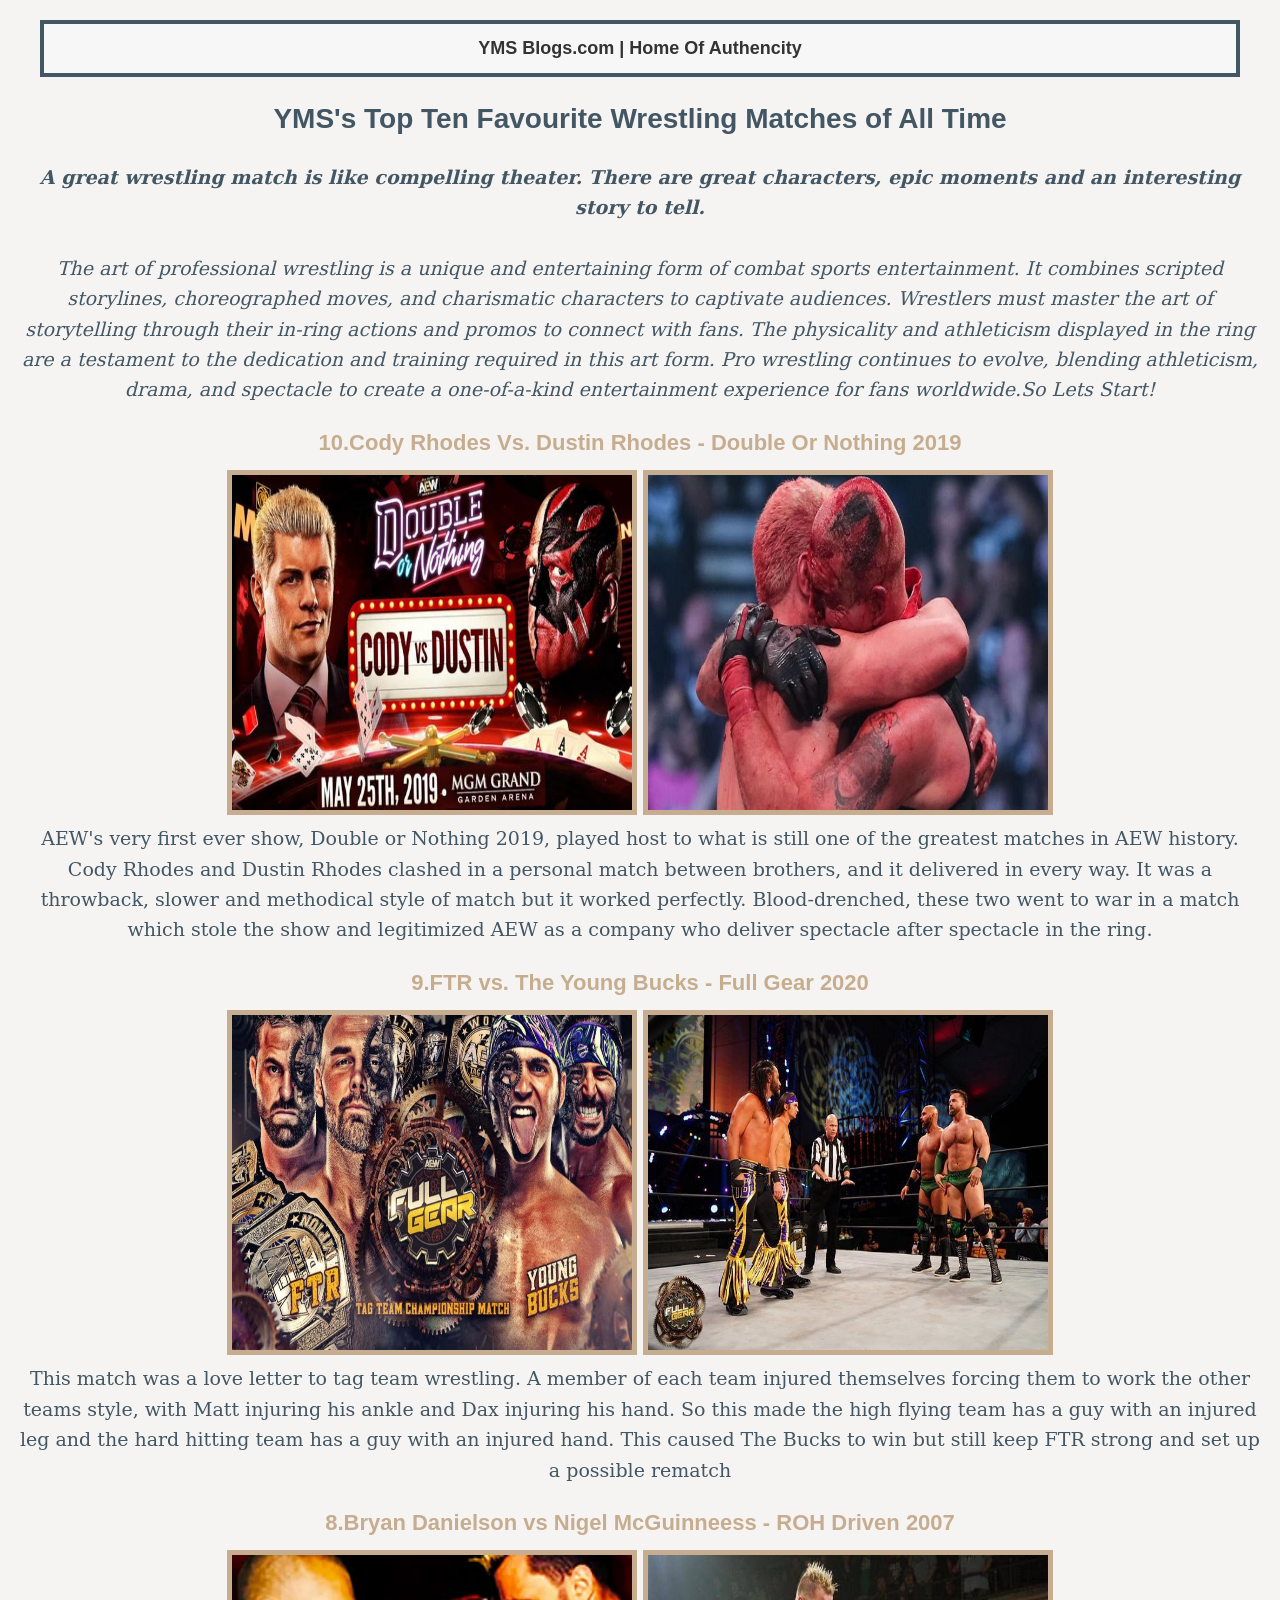
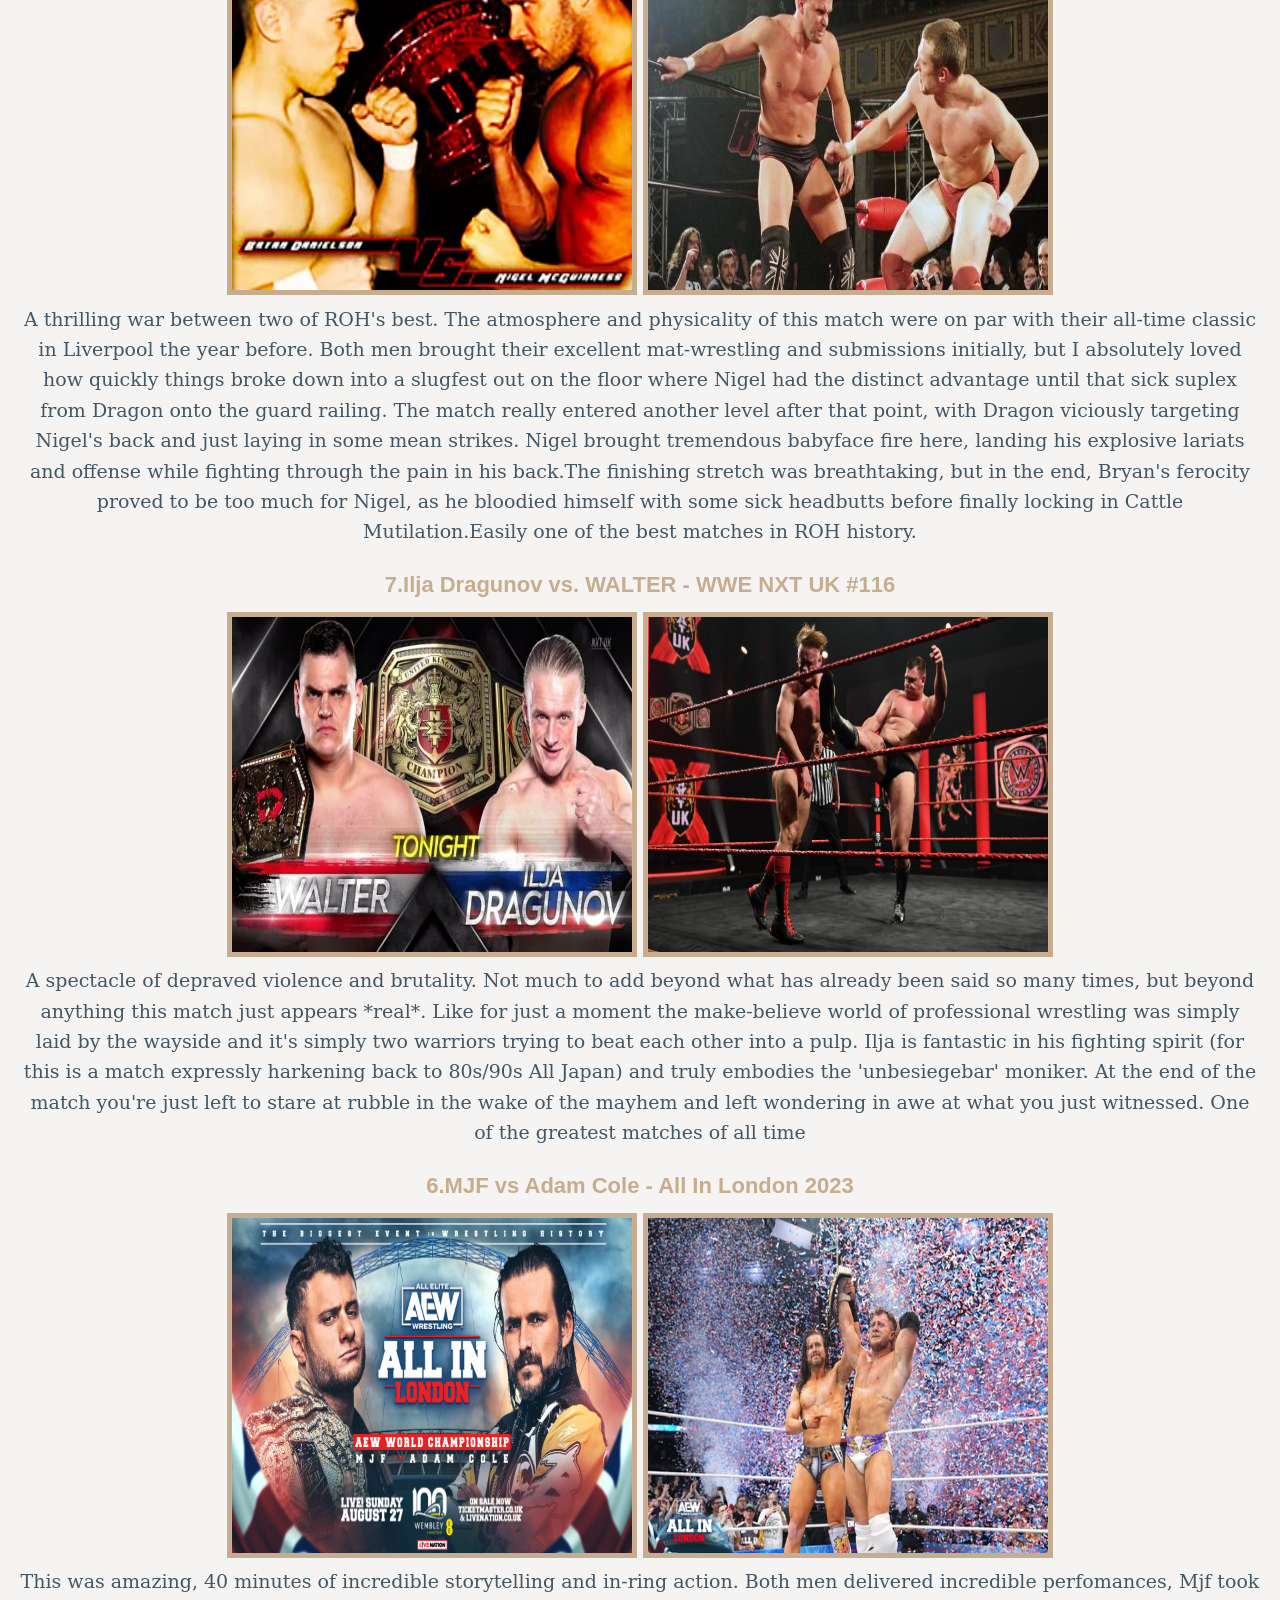
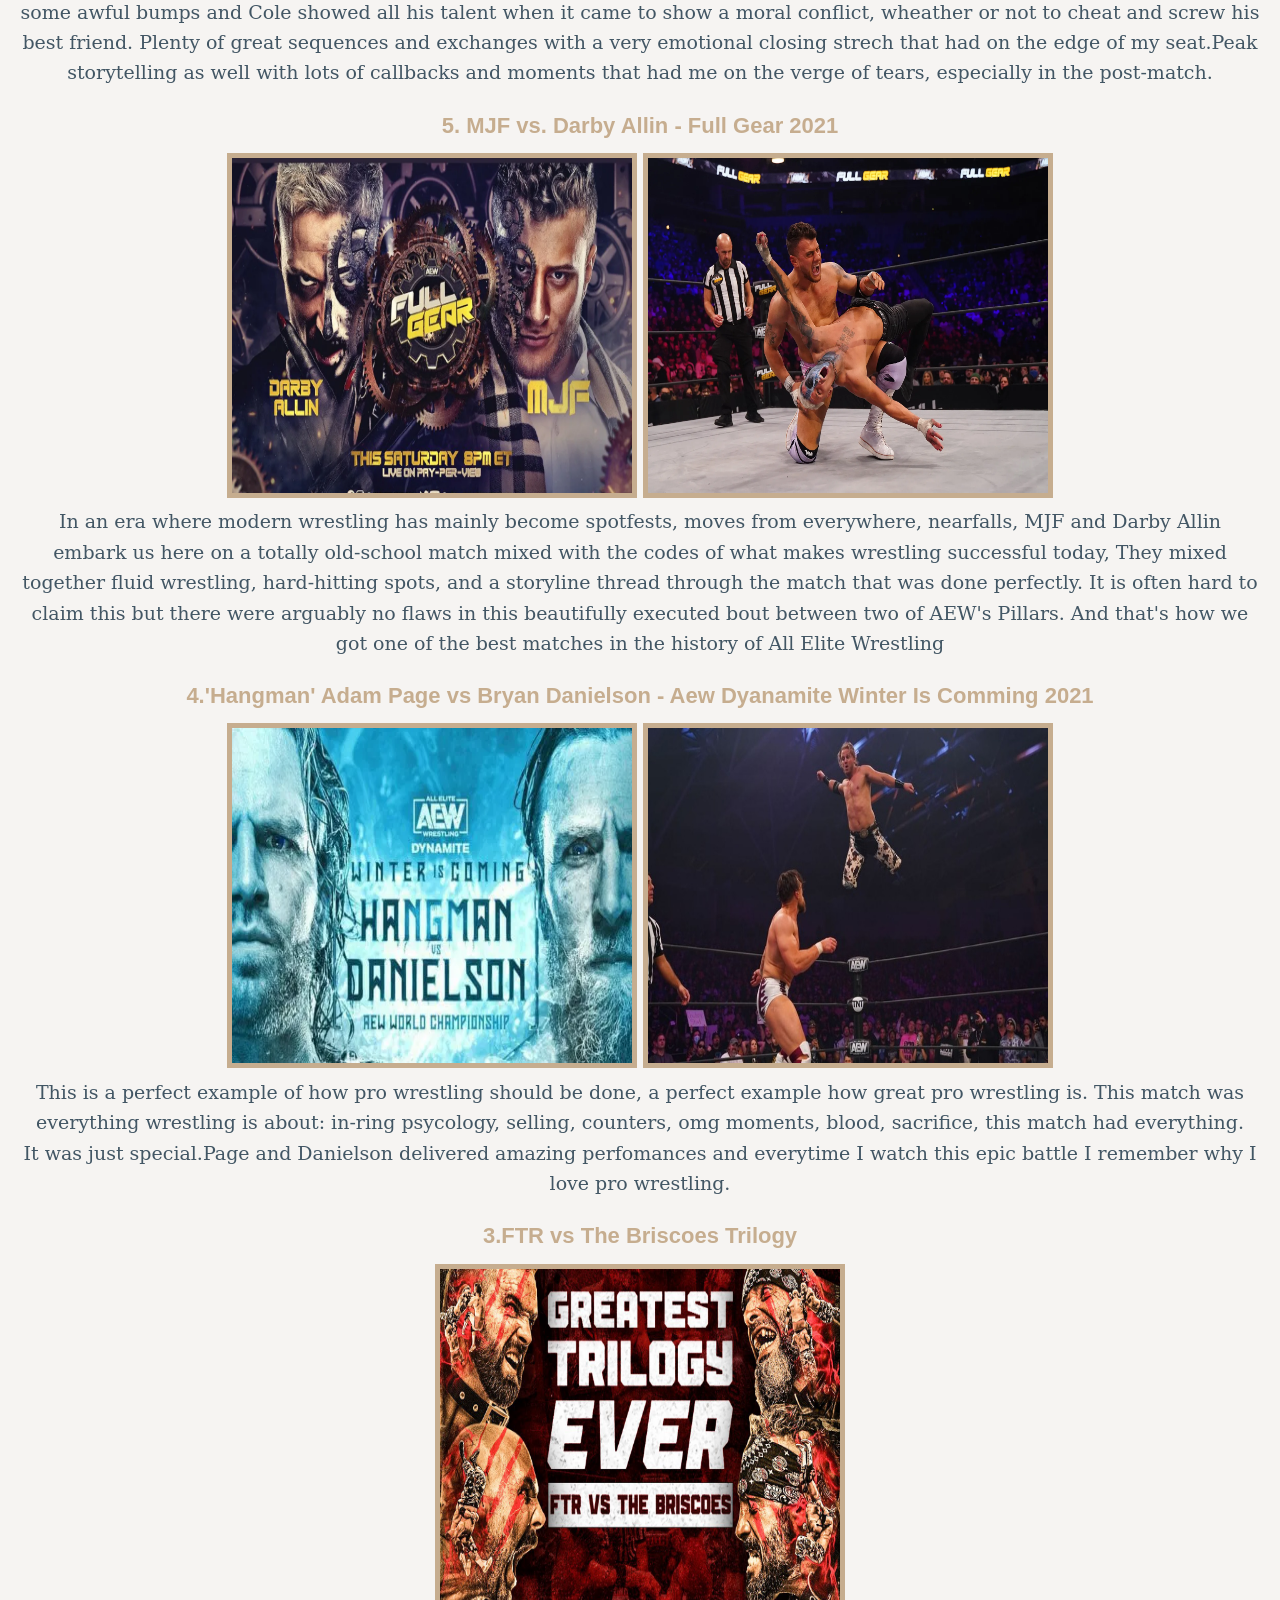
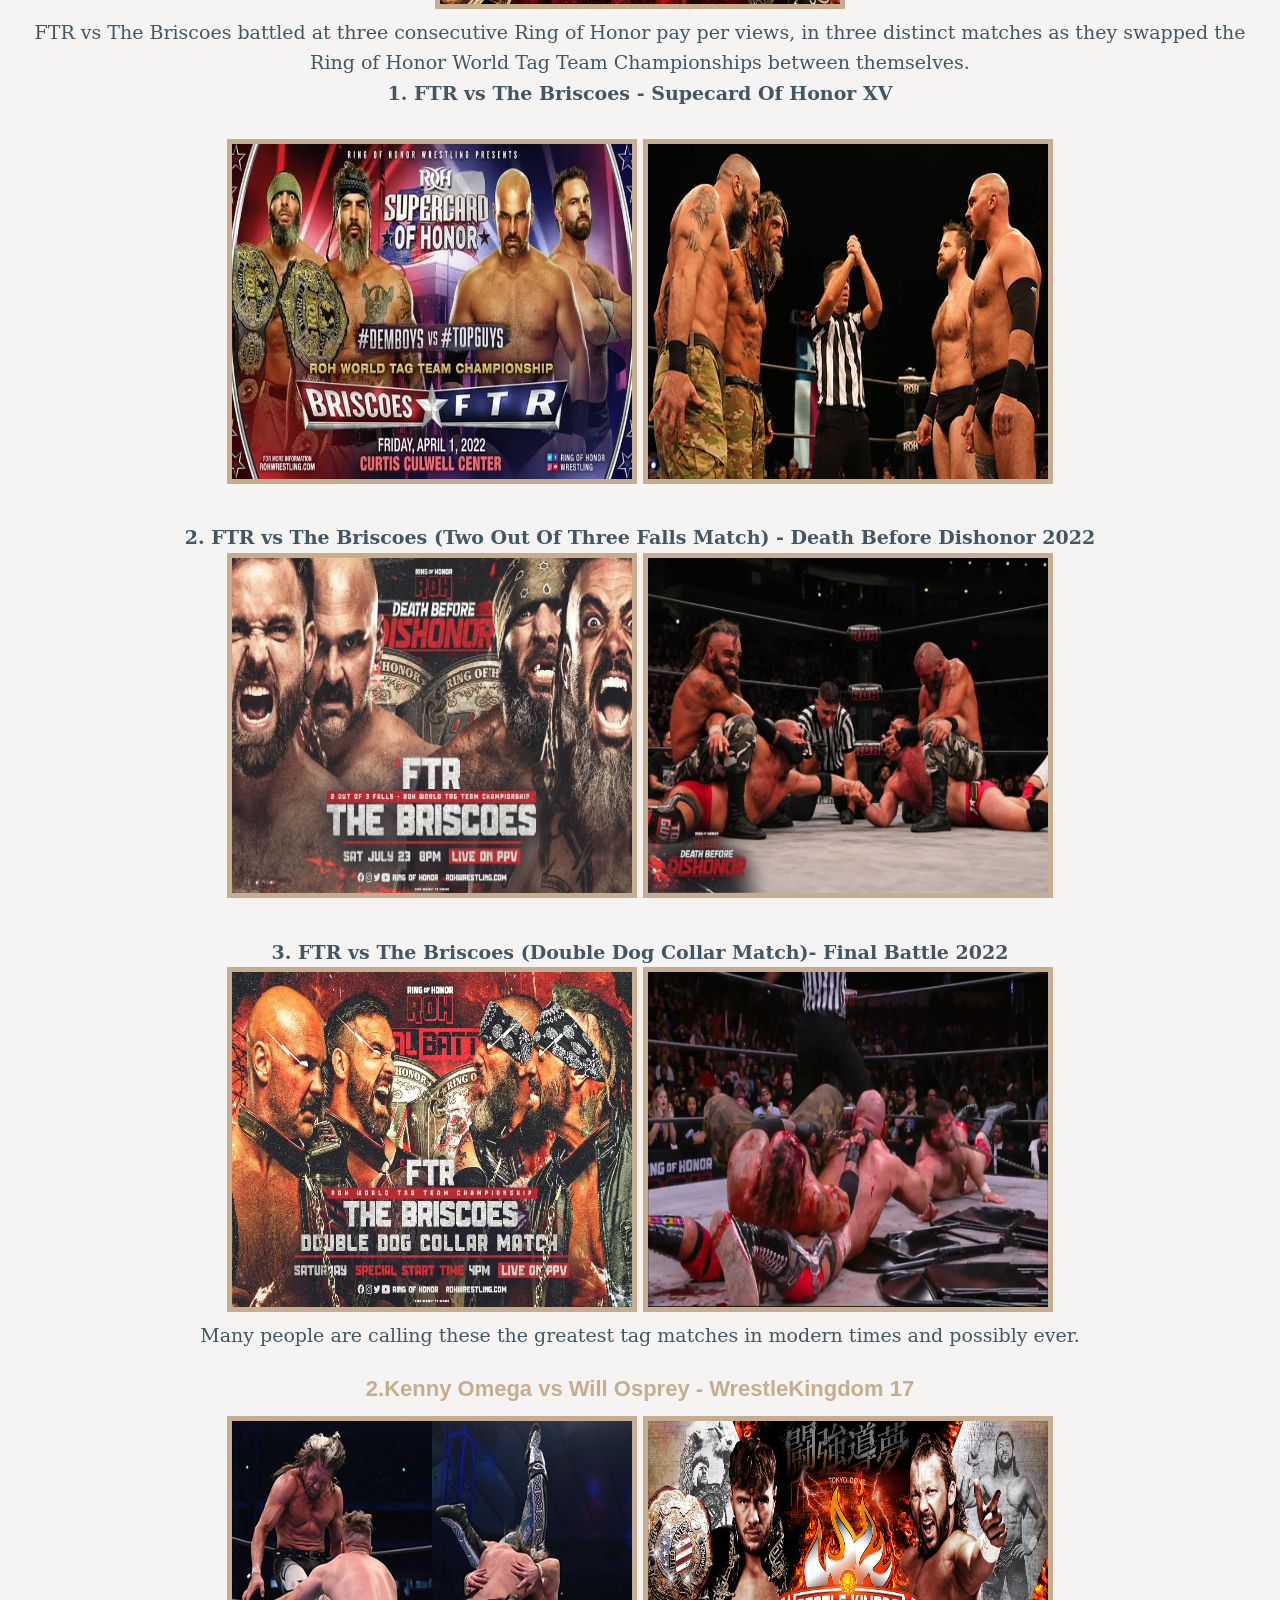
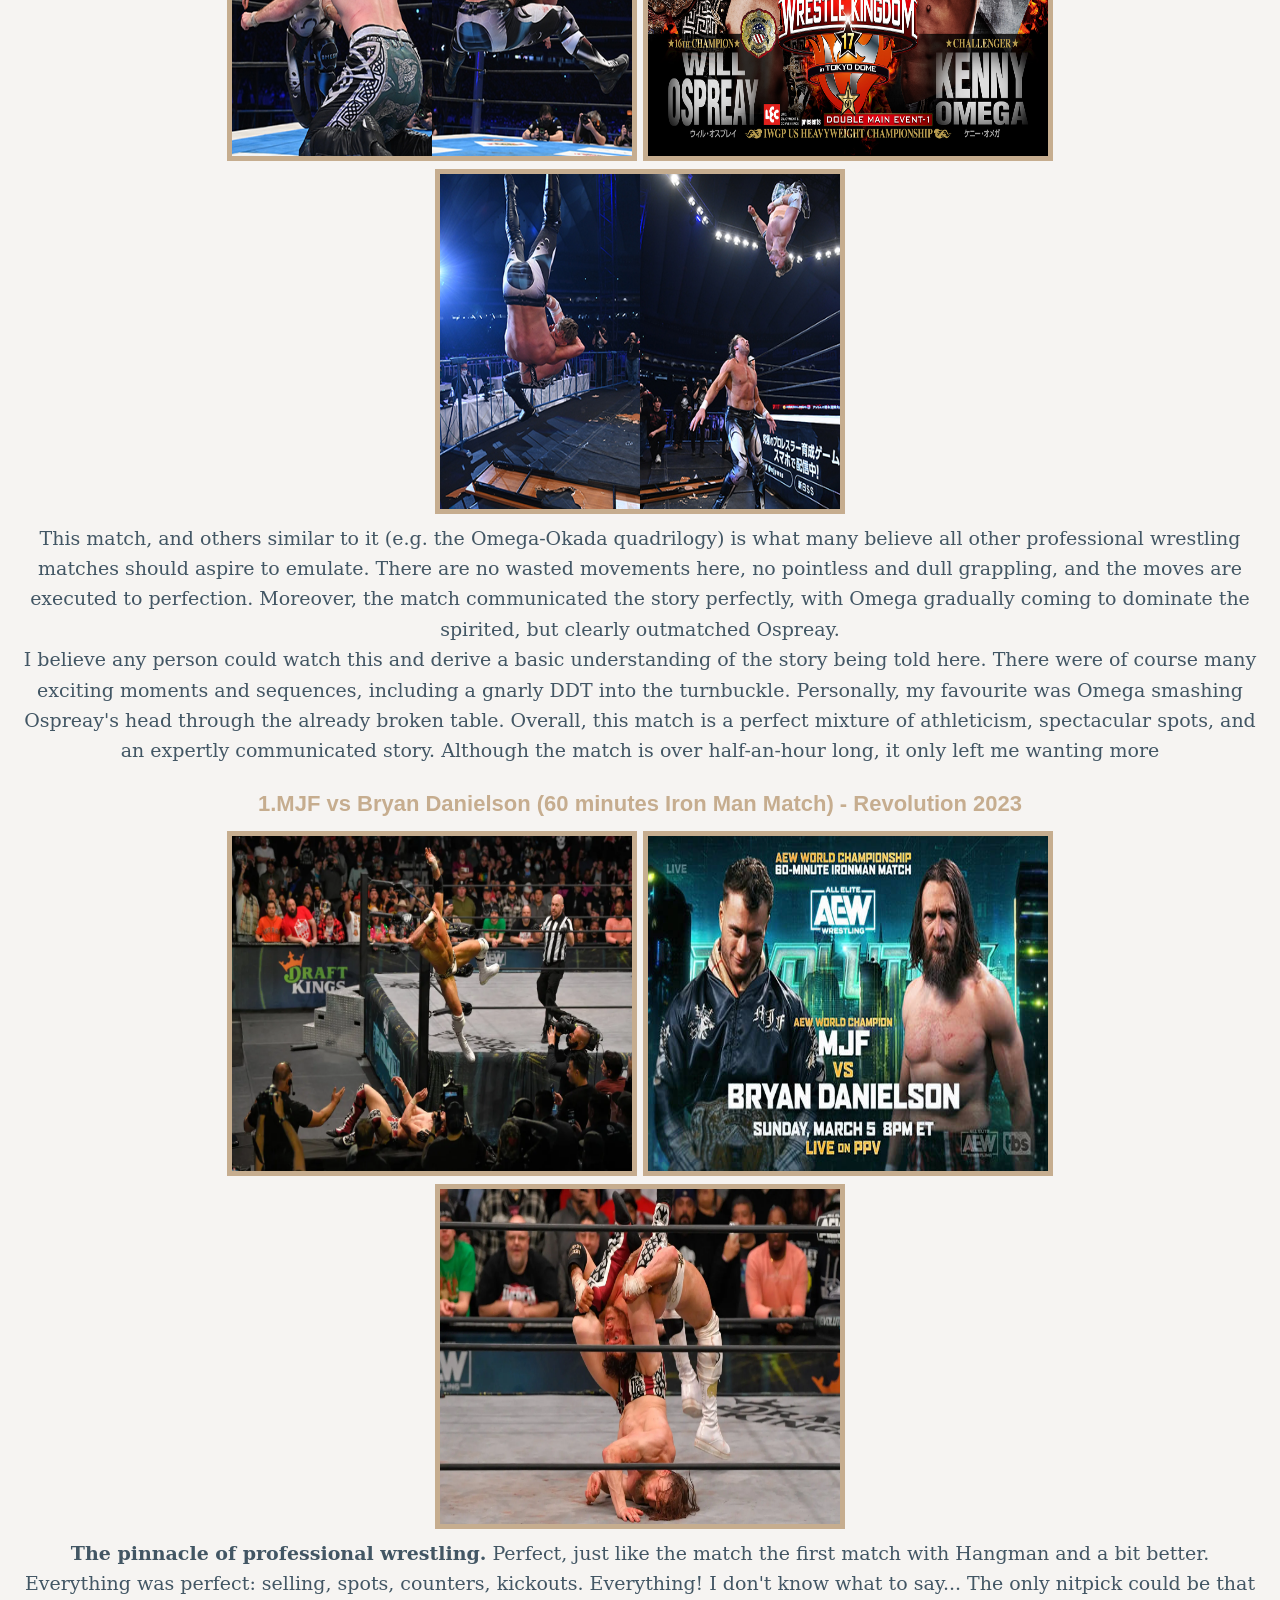
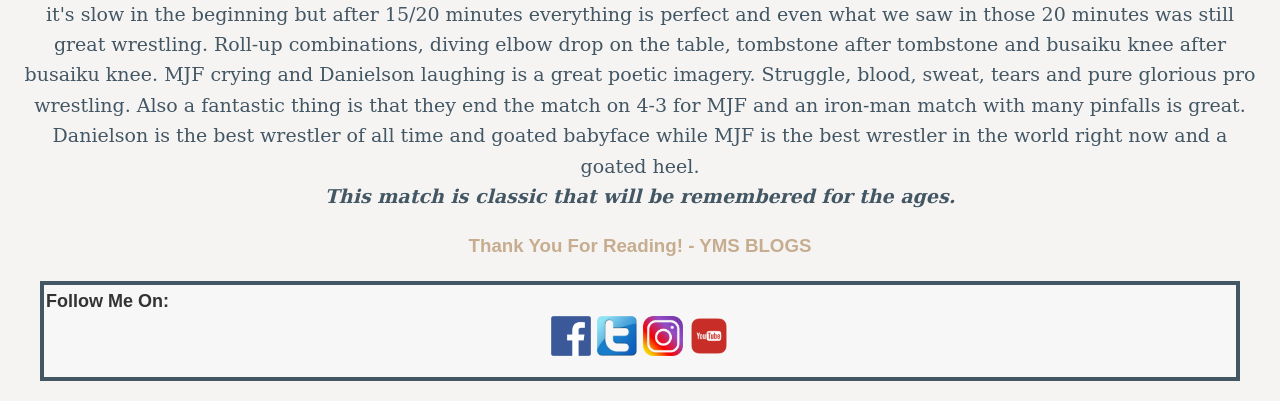
<file: index.html>
<!DOCTYPE html>
<html>
<head>
    <title>YMS's Top Ten Favourite Wrestling Matches of All Time</title>
	 <link rel="stylesheet" type="text/css" href="styles.css">
</head>
<body>
	<h4>YMS Blogs.com | Home Of Authencity</h4>
    <h1>YMS's Top Ten Favourite Wrestling Matches of All Time</h1>
    <p>
        <b><i>A great wrestling match is like compelling theater. There are great characters, epic moments and an interesting story to tell.</i></b><br><br>
       <i> The art of professional wrestling is a unique and entertaining form of combat sports entertainment.
        It combines scripted storylines, choreographed moves, and charismatic characters to captivate audiences.
        Wrestlers must master the art of storytelling through their in-ring actions and promos to connect with fans.
        The physicality and athleticism displayed in the ring are a testament to the dedication and training required in this art form.
        Pro wrestling continues to evolve, blending athleticism, drama, and spectacle to create a one-of-a-kind entertainment experience for fans worldwide.So Lets Start!</i>  


    <h2>10.Cody Rhodes Vs. Dustin Rhodes - Double Or Nothing 2019</h2>

    <p> <img src="codydustin1.jpg"> <img src="codydustin2.jpg"><br>
        AEW's very first ever show, Double or Nothing 2019, played host to what is still one of the greatest matches in AEW history.
        Cody Rhodes and Dustin Rhodes clashed in a personal match between brothers, and it delivered in every way.
	It was a throwback, slower and methodical style of match but it worked perfectly.
	Blood-drenched, these two went to war in a match which stole the show and legitimized AEW as a company who deliver spectacle after spectacle in the ring.
    </p>

    <h2>9.FTR vs. The Young Bucks - Full Gear 2020</h2>

    <p> <img src="ftrbucks1.jpg"> <img src="ftrbucks2.jpg"><br>
	 This match was a love letter to tag team wrestling.
	 A member of each team injured themselves forcing them to work the other teams style, with Matt injuring his ankle and Dax injuring his hand.
         So this made the high flying team has a guy with an injured leg and the hard hitting team has a guy with an injured hand.
         This caused The Bucks to win but still keep FTR strong and set up a possible rematch
    </p>

    <h2>8.Bryan Danielson vs Nigel McGuinneess - ROH Driven 2007 </h2>
    
    <p><img src="nigelbryan1.jpeg"> <img src="nigelbryan2.jpg"><br>
	A thrilling war between two of ROH's best. The atmosphere and physicality of this match were on par with their all-time classic in Liverpool the year before. Both men brought their excellent mat-wrestling and submissions initially,
        but I absolutely loved how quickly things broke down into a slugfest out on the floor where Nigel had the distinct advantage until that sick suplex from Dragon onto the guard railing.
	The match really entered another level after that point, with Dragon viciously targeting Nigel's back and just laying in some mean strikes. Nigel brought tremendous babyface fire here,
        landing his explosive lariats and offense while fighting through the pain in his back.The finishing stretch was breathtaking, but in the end, Bryan's ferocity proved to be too much for Nigel,
        as he bloodied himself with some sick headbutts before finally locking in Cattle Mutilation.Easily one of the best matches in ROH history.
    </p>    

    <h2>7.Ilja Dragunov vs. WALTER - WWE NXT UK #116</h2>
    
    <p><img src="walterilja1.webp"> <img src="walterilja2.webp"><br> 
        A spectacle of depraved violence and brutality. Not much to add beyond what has already been said so many times, but beyond anything this match just appears *real*. Like for just a moment the make-believe world of professional wrestling was simply laid by the wayside and it's simply two warriors trying to beat each other into a pulp.
        Ilja is fantastic in his fighting spirit (for this is a match expressly harkening back to 80s/90s All Japan) and truly embodies the 'unbesiegebar' moniker.
        At the end of the match you're just left to stare at rubble in the wake of the mayhem and left wondering in awe at what you just witnessed. One of the greatest matches of all time
    </p>

    <h2>6.MJF vs Adam Cole - All In London 2023</h2>
    
    <p><img src="mjfcole1.jpg"> <img src="mjfcole2.webp"><br>
	This was amazing, 40 minutes of incredible storytelling and in-ring action. Both men delivered incredible perfomances, Mjf took some awful bumps and Cole showed all his talent when it came to show a moral conflict, wheather or not to cheat and screw his best friend.
        Plenty of great sequences and exchanges with a very emotional closing strech that had on the edge of my seat.Peak storytelling as well with lots of callbacks and moments that had me on the verge of tears, especially in the post-match.
    </p>

    <h2>5. MJF vs. Darby Allin - Full Gear 2021</h2>
    
    <p><img src="mjfdarby1.webp"> <img src="mjfdarby2.webp"><br>

    In an era where modern wrestling has mainly become spotfests, moves from everywhere, nearfalls, MJF and Darby Allin embark us here on a totally old-school match mixed with the codes of what makes wrestling successful today, 
    They mixed together fluid wrestling, hard-hitting spots, and a storyline thread through the match that was done perfectly. It is often hard to claim this but there were arguably no flaws in this beautifully executed bout between two of AEW's Pillars. 
    And that's how we got one of the best matches in the history of All Elite Wrestling
    </p>

    <h2>4.'Hangman' Adam Page vs Bryan Danielson - Aew Dyanamite Winter Is Comming 2021</h2>
    
    <p><img src="pagedaniel1.webp"> <img src="pagedaniel2.jpg"> <br>
        This is a perfect example of how pro wrestling should be done, a perfect example how great pro wrestling is. This match was everything wrestling is about: in-ring psycology, selling, counters, omg moments, blood, sacrifice, this match had everything.<br>
        It was just special.Page and Danielson delivered amazing perfomances and everytime I watch this epic battle I remember why I love pro wrestling. 
    </p>

    <h2>3.FTR vs The Briscoes Trilogy</h2>
    
    <p><img src="tri1.jpg"><br>
        FTR vs The Briscoes battled at three consecutive Ring of Honor pay per views, in three distinct matches as they swapped the Ring of Honor World Tag Team Championships between themselves.
	<br>
        <b>1. FTR vs The Briscoes - Supecard Of Honor XV</b><br><br>
	<img src="tri2.jpeg"> <img src="tri3.jpg"> <br><br>
        <b>2. FTR vs The Briscoes (Two Out Of Three Falls Match) - Death Before Dishonor 2022</b><br>
	<img src="tri4.webp"> <img src="tri5.jpeg"> <br><br>
        <b>3. FTR vs The Briscoes (Double Dog Collar Match)- Final Battle 2022</b><br>
	<img src="tri6.jpeg"> <img src="tri7.jpg"><br>
	Many people are calling these the greatest tag matches in modern times and possibly ever.
    </p>


    <h2>2.Kenny Omega vs Will Osprey - WrestleKingdom 17 </h2>
    
    <p> <img src="osperyomega2.jpg"> <img src="osperyomega1.jpg"> <img src="osperyomega3.jpg"> <br>
	This match, and others similar to it (e.g. the Omega-Okada quadrilogy) is what many believe all other professional wrestling matches should aspire to emulate.
        There are no wasted movements here, no pointless and dull grappling, and the moves are executed to perfection. Moreover, the match communicated the story perfectly,
        with Omega gradually coming to dominate the spirited, but clearly outmatched Ospreay.<br>
        I believe any person could watch this and derive a basic understanding of the story being told here. There were of course many exciting moments and sequences, including a gnarly DDT into the turnbuckle. Personally,
        my favourite was Omega smashing Ospreay's head through the already broken table. Overall, this match is a perfect mixture of athleticism, spectacular spots, and an expertly communicated story.
        Although the match is over half-an-hour long, it only left me wanting more
       
    </p>

    <h2>1.MJF vs Bryan Danielson (60 minutes Iron Man Match) - Revolution 2023</h2>
    
    <p> <img src="mjfdragon1.webp"> <img src="mjfdragon2.jpg"> <img src="mjfdragon3.webp"><br>
	<b>The pinnacle of professional wrestling.</b> Perfect, just like the match the first match with Hangman and a bit better. Everything was perfect: selling, spots, counters, kickouts. Everything!
        I don't know what to say... The only nitpick could be that it's slow in the beginning but after 15/20 minutes everything is perfect and even what we saw in those 20 minutes was still great wrestling.
        Roll-up combinations, diving elbow drop on the table, tombstone after tombstone and busaiku knee after busaiku knee.
        MJF crying and Danielson laughing is a great poetic imagery. Struggle, blood, sweat, tears and pure glorious pro wrestling. 
        Also a fantastic thing is that they end the match on 4-3 for MJF and an iron-man match with many pinfalls is great. Danielson is the best wrestler of all time and goated babyface while MJF is the best wrestler in the world right now and a goated heel.<br> 
        <b><i>This match is classic that will be remembered for the ages.</i></b>
       
    </p>


    <h3>
        Thank You For Reading! - YMS BLOGS
    </h3>
    <h5> Follow Me On:
	<div class="social-media-links">
        <a href="https://www.facebook.com/" target="_blank" rel="noopener noreferrer">
            <img src="logo-facebook.png" alt="Facebook">
        </a>
        <a href="https://www.twitter.com/" target="_blank" rel="noopener noreferrer">
            <img src="logo-twitter-2.png" alt="Twitter">
        </a>
        <a href="https://www.instagram.com/" target="_blank" rel="noopener noreferrer">
            <img src="logo-instagram-2.png" alt="Instagram">
        </a>
        <a href="https://www.youtube.com/" target="_blank" rel="noopener noreferrer">
            <img src="logo-youtube-2.png" alt="Youtube">
        </a>
    </div>

	</h5>
</body>
</html>
</file>
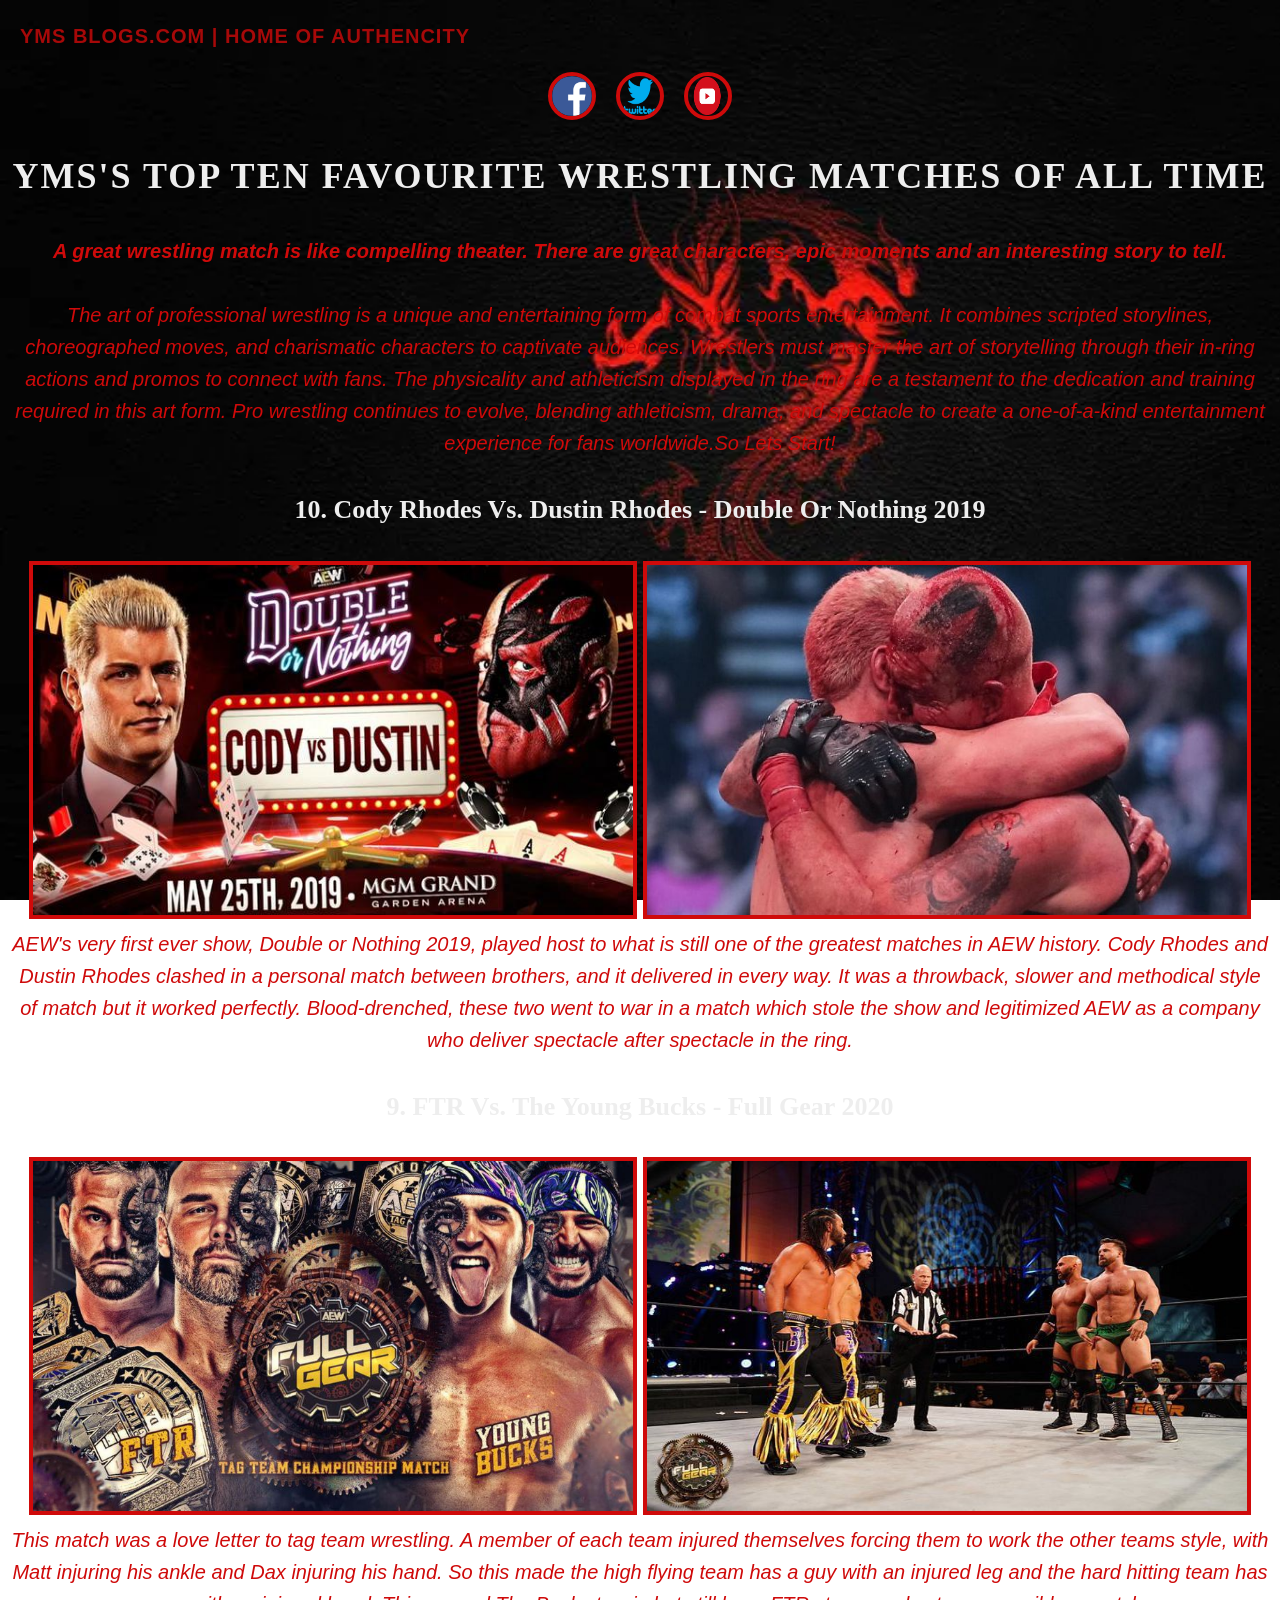
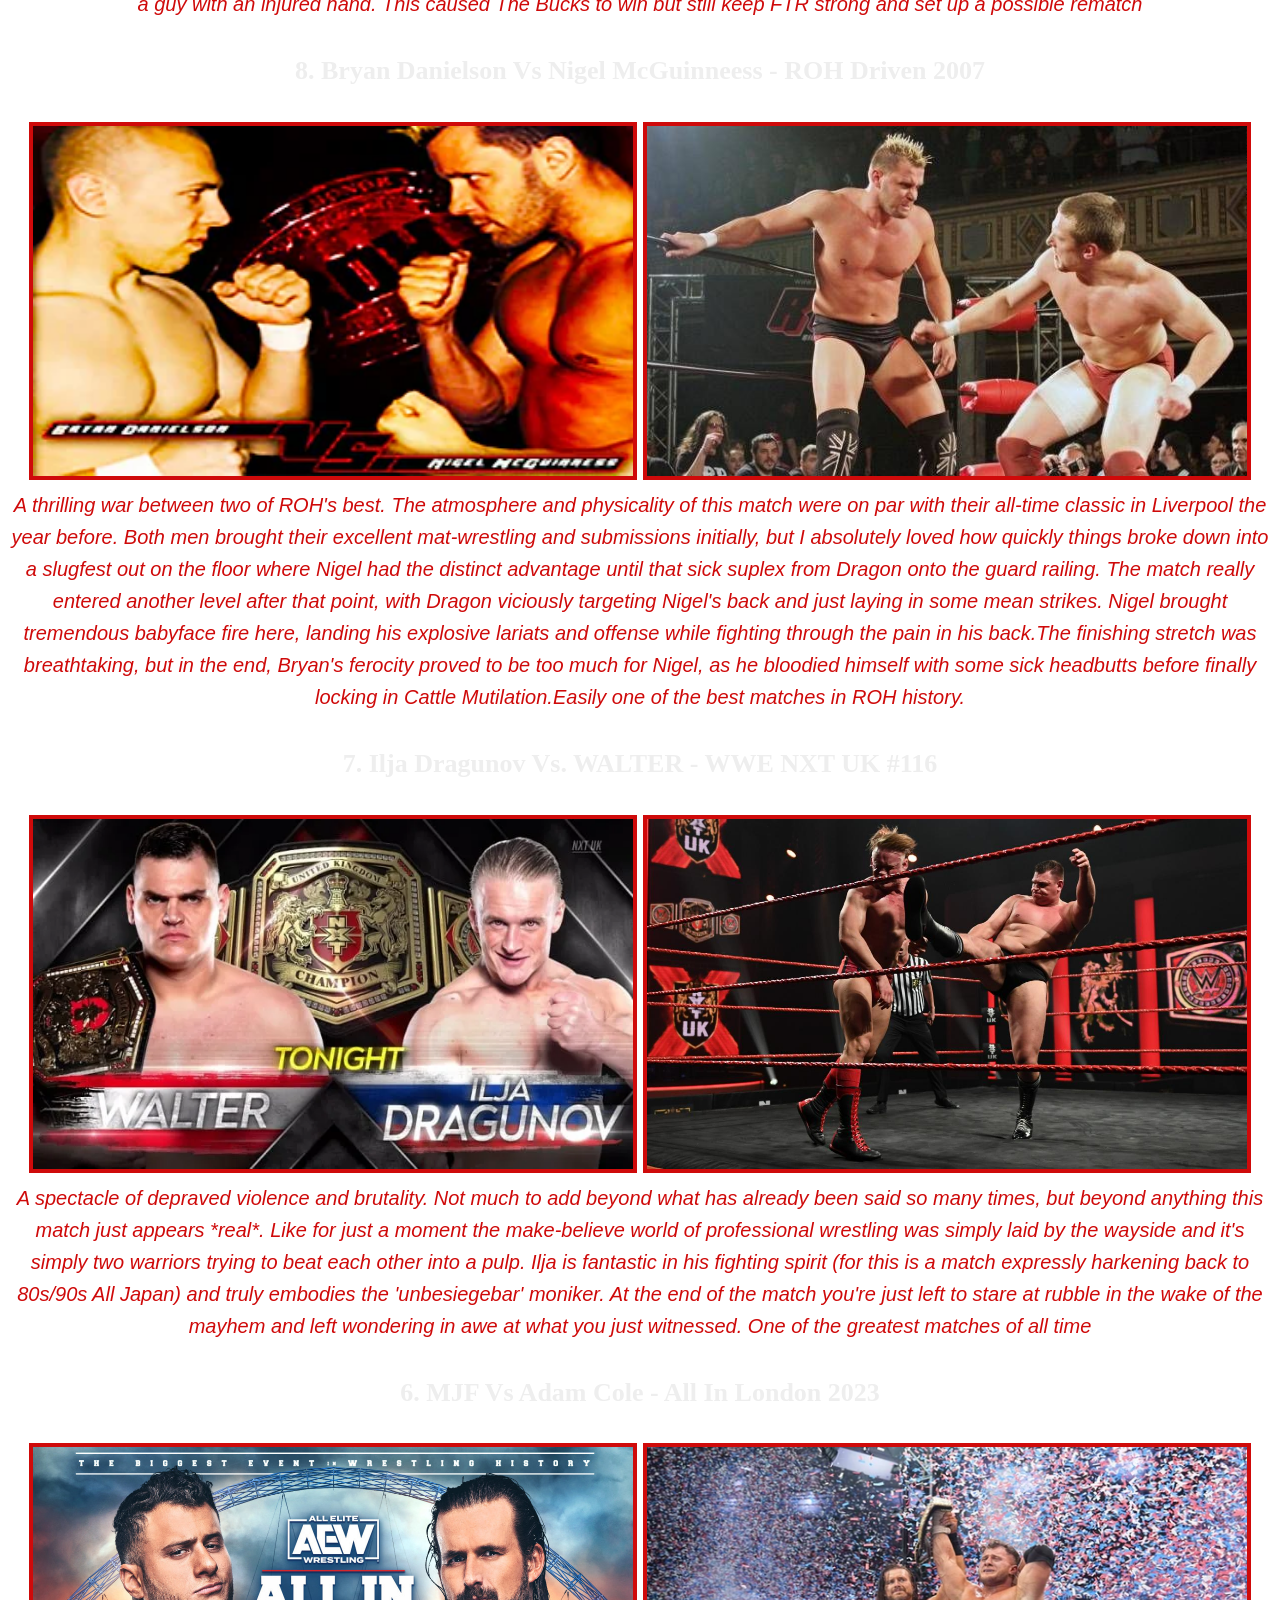
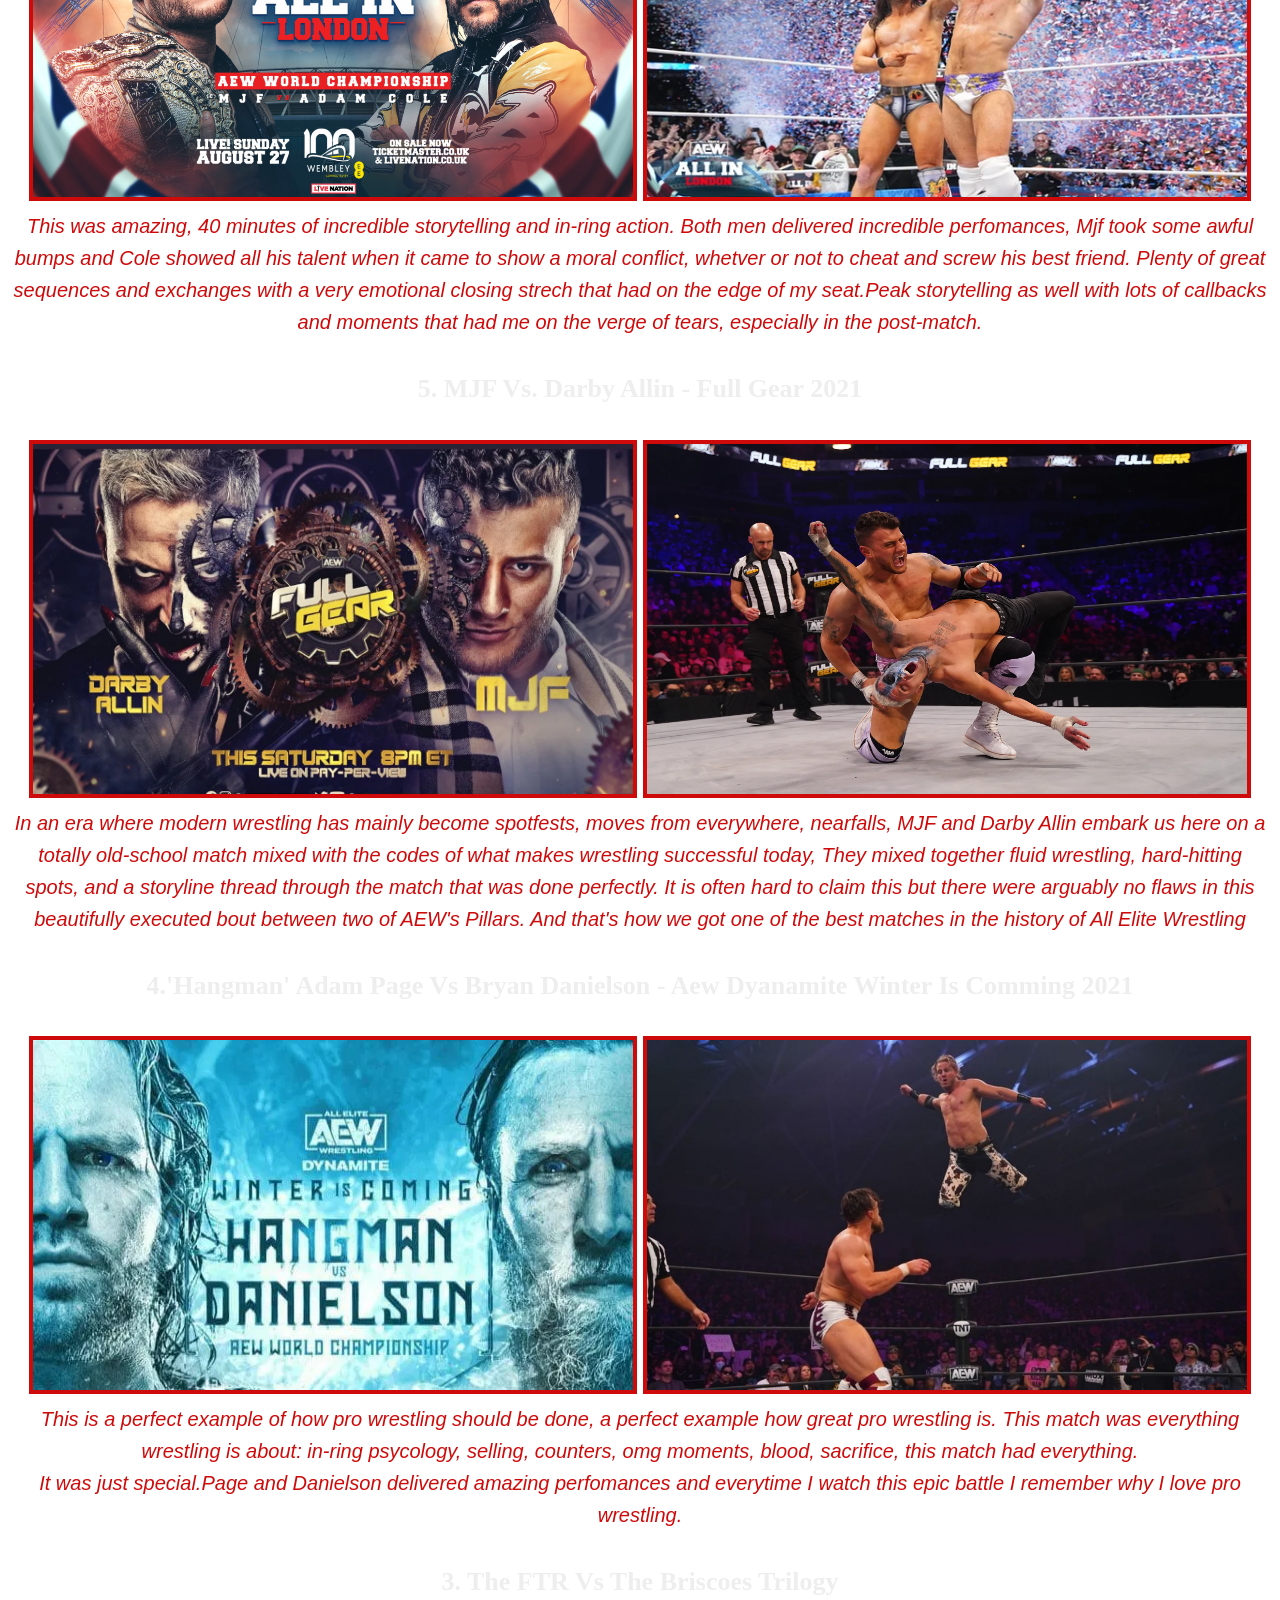
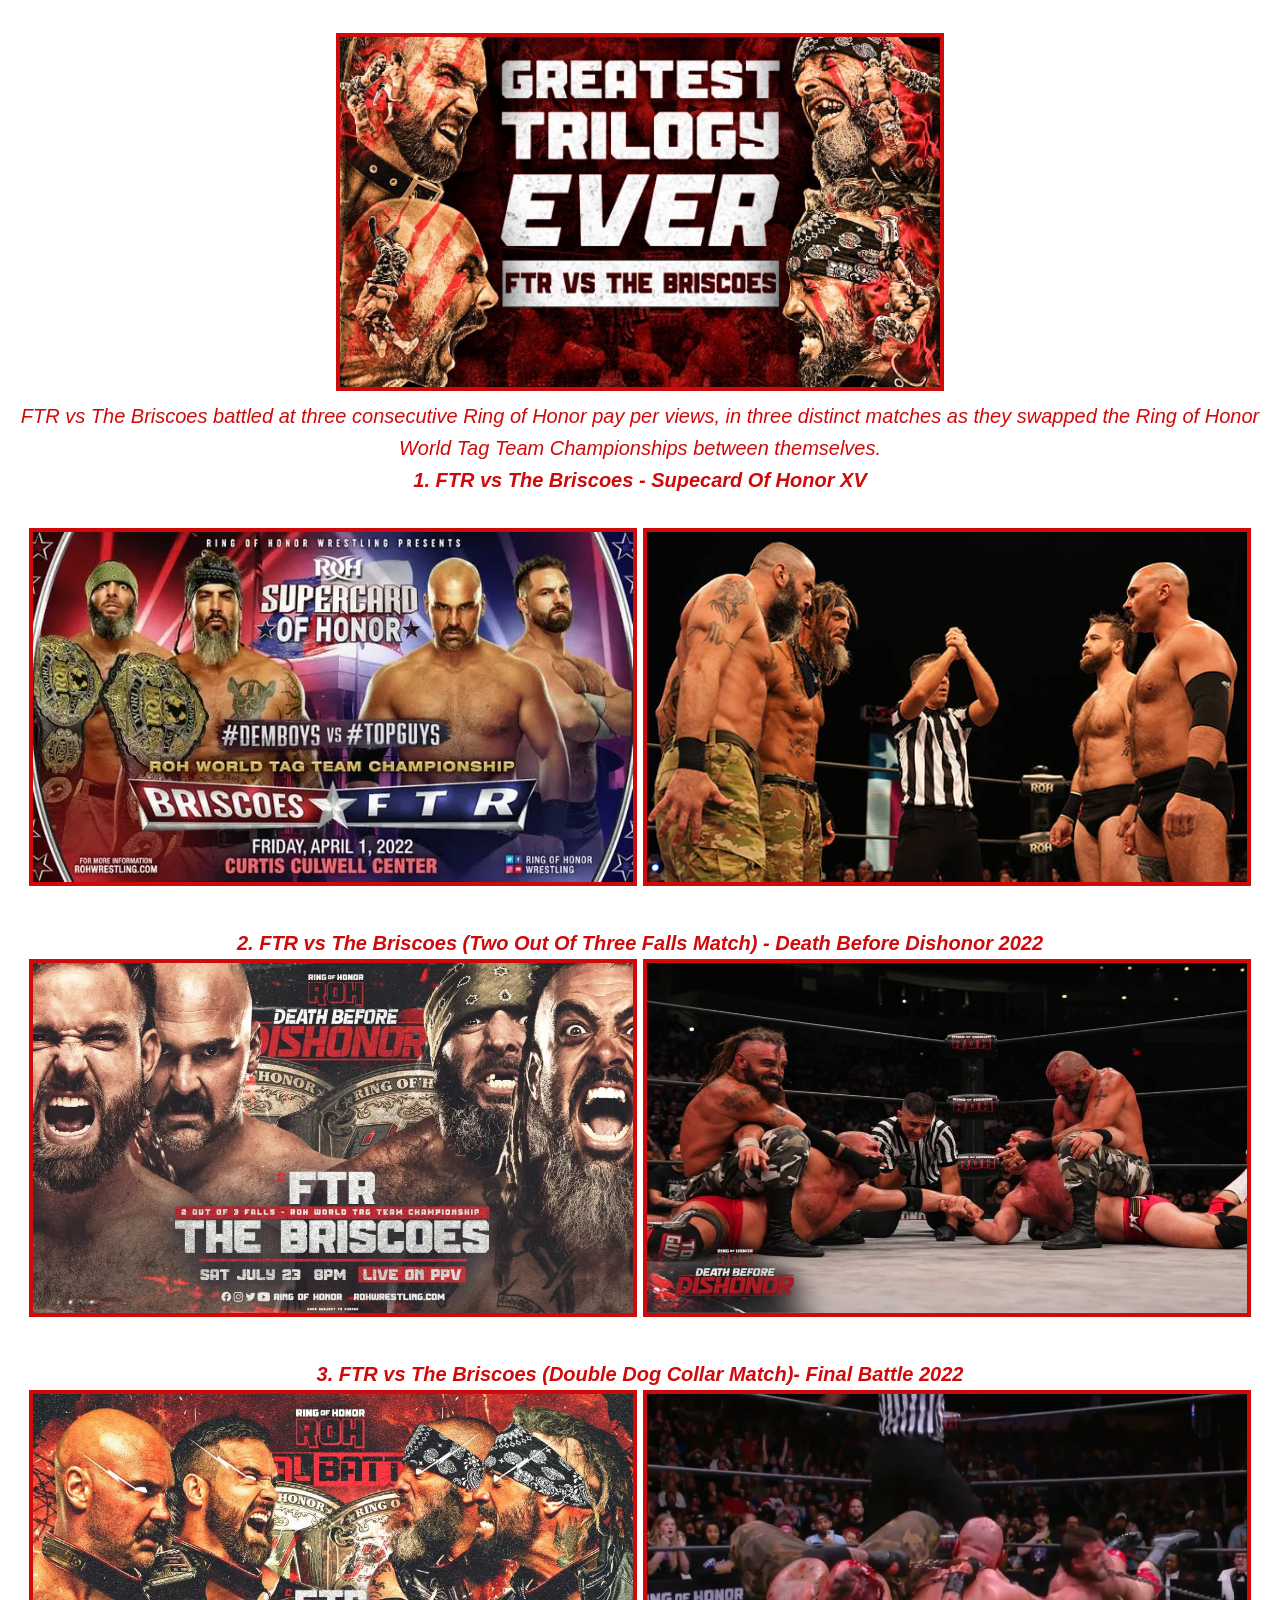
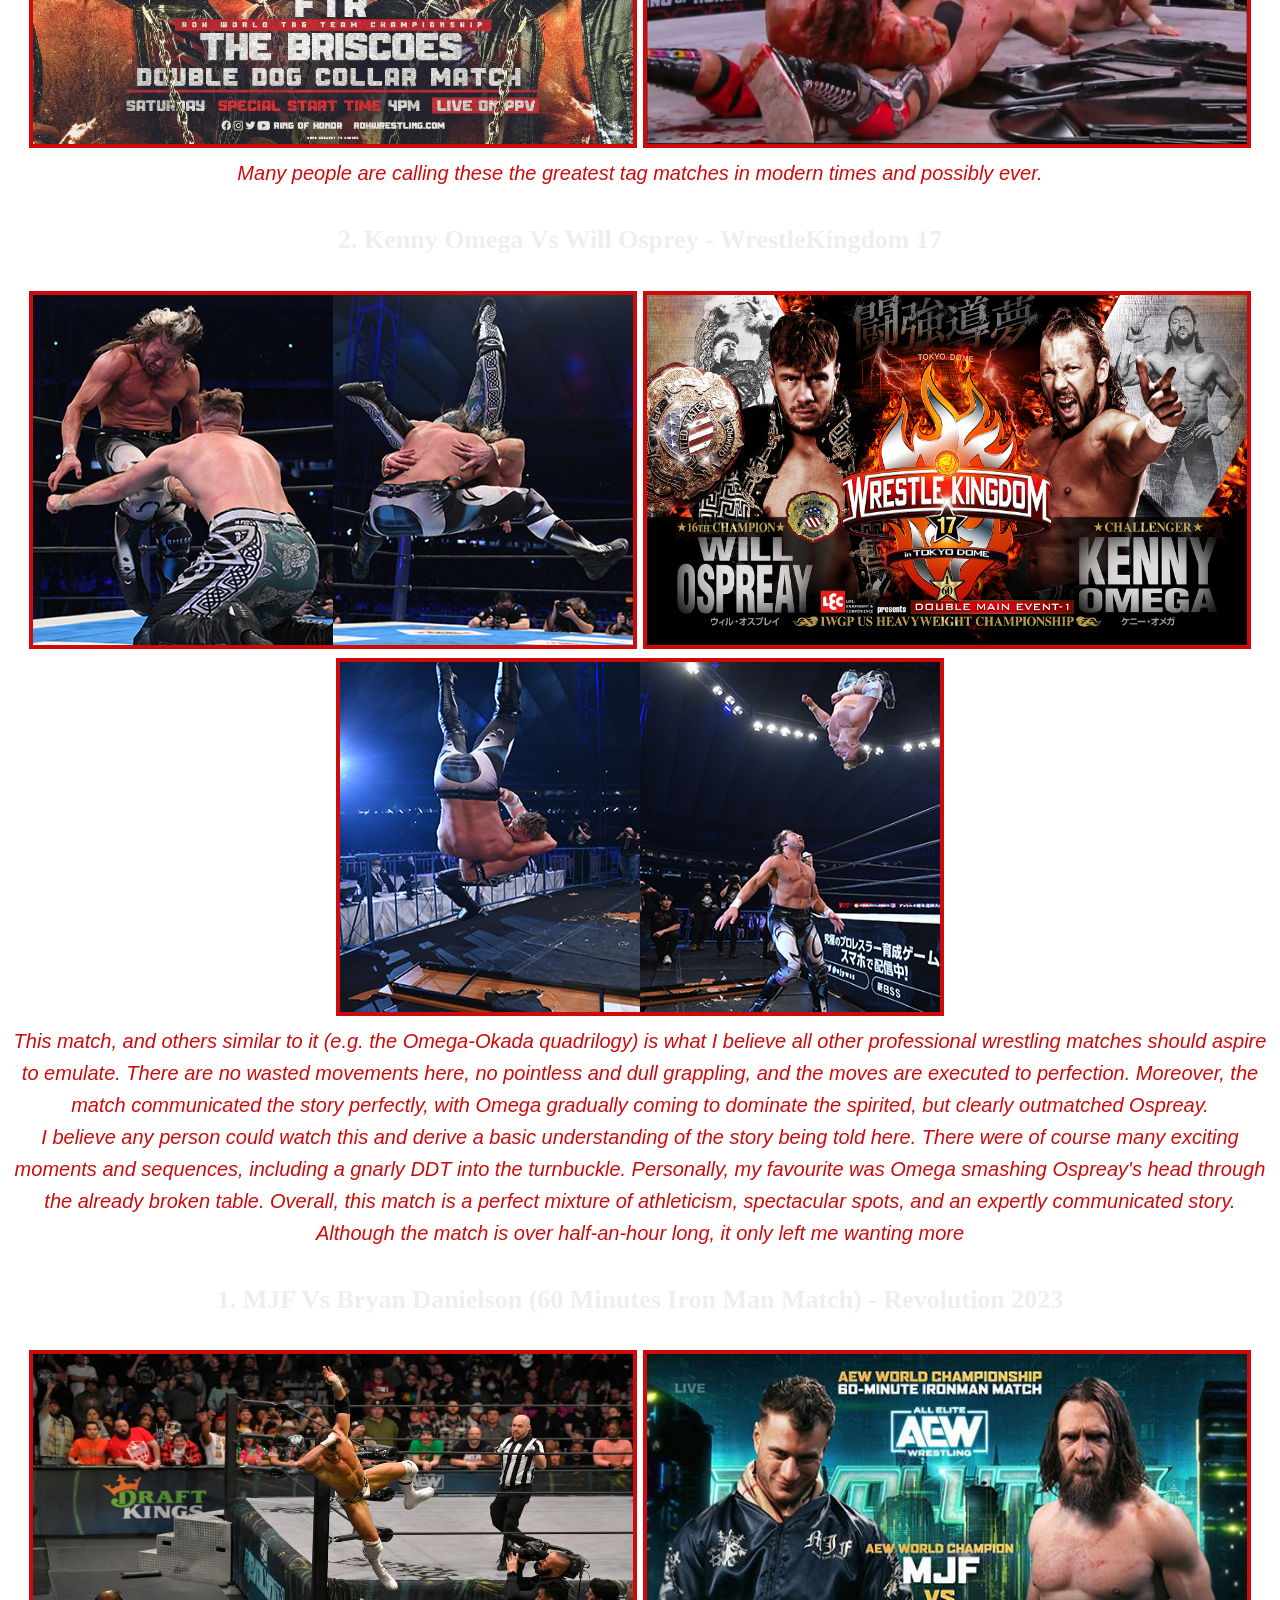
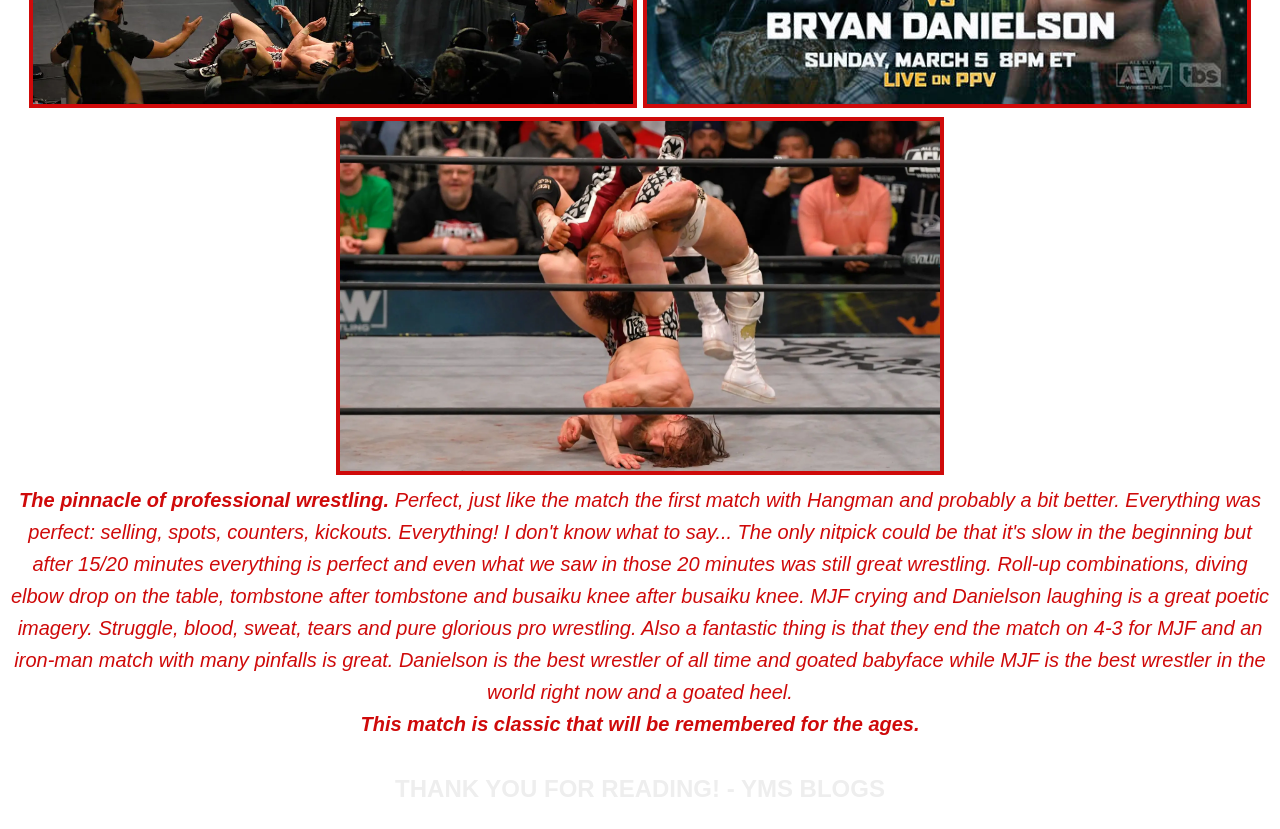
<file: wrestlingblog - Copy.html>
<!DOCTYPE html>
<html>
<head>
    <title>YMS's Top Ten Favourite Wrestling Matches of All Time</title>
	 <link rel="stylesheet" type="text/css" href="styles2.css">
</head>
<body>
	<h4>YMS Blogs.com | Home Of Authencity</h4>
	
<div class="social-media-links">
        <a href="https://www.facebook.com" target="_blank" rel="noopener noreferrer">
            <img src="logo-facebook.png">
        </a>
        <a href="https://www.twitter.com" target="_blank" rel="noopener noreferrer">
            <img src="logo-twitter.png">
        </a>
       <a href="https://www.youtube.com" target="_blank" re="noopener noreferrer">
       <img src="logo-youtube.png" alt="Youtube">
       </a>
    </div>

    <h1>YMS's Top Ten Favourite Wrestling Matches of All Time</h1>
    <p>
        <b><i>A great wrestling match is like compelling theater. There are great characters, epic moments and an interesting story to tell.</i></b><br><br>
       <i> The art of professional wrestling is a unique and entertaining form of combat sports entertainment.
        It combines scripted storylines, choreographed moves, and charismatic characters to captivate audiences.
        Wrestlers must master the art of storytelling through their in-ring actions and promos to connect with fans.
        The physicality and athleticism displayed in the ring are a testament to the dedication and training required in this art form.
        Pro wrestling continues to evolve, blending athleticism, drama, and spectacle to create a one-of-a-kind entertainment experience for fans worldwide.So Lets Start!</i>  


    <h2>10. Cody Rhodes Vs. Dustin Rhodes - Double Or Nothing 2019</h2>

    <p> <img src="codydustin1.jpg"> <img src="codydustin2.jpg"><br>
        AEW's very first ever show, Double or Nothing 2019, played host to what is still one of the greatest matches in AEW history.
        Cody Rhodes and Dustin Rhodes clashed in a personal match between brothers, and it delivered in every way.
	It was a throwback, slower and methodical style of match but it worked perfectly.
	Blood-drenched, these two went to war in a match which stole the show and legitimized AEW as a company who deliver spectacle after spectacle in the ring.
    </p>

    <h2>9. FTR vs. The Young Bucks - Full Gear 2020</h2>

    <p> <img src="ftrbucks1.jpg"> <img src="ftrbucks2.jpg"><br>
	 This match was a love letter to tag team wrestling.
	 A member of each team injured themselves forcing them to work the other teams style, with Matt injuring his ankle and Dax injuring his hand.
         So this made the high flying team has a guy with an injured leg and the hard hitting team has a guy with an injured hand.
         This caused The Bucks to win but still keep FTR strong and set up a possible rematch
    </p>

    <h2>8. Bryan Danielson vs Nigel McGuinneess - ROH Driven 2007 </h2>
    
    <p><img src="nigelbryan1.jpeg"> <img src="nigelbryan2.jpg"><br>
	A thrilling war between two of ROH's best. The atmosphere and physicality of this match were on par with their all-time classic in Liverpool the year before. Both men brought their excellent mat-wrestling and submissions initially,
        but I absolutely loved how quickly things broke down into a slugfest out on the floor where Nigel had the distinct advantage until that sick suplex from Dragon onto the guard railing.
	The match really entered another level after that point, with Dragon viciously targeting Nigel's back and just laying in some mean strikes. Nigel brought tremendous babyface fire here,
        landing his explosive lariats and offense while fighting through the pain in his back.The finishing stretch was breathtaking, but in the end, Bryan's ferocity proved to be too much for Nigel,
        as he bloodied himself with some sick headbutts before finally locking in Cattle Mutilation.Easily one of the best matches in ROH history.
    </p>    

    <h2>7. Ilja Dragunov vs. WALTER - WWE NXT UK #116</h2>
    
    <p><img src="walterilja1.webp"> <img src="walterilja2.webp"><br> 
        A spectacle of depraved violence and brutality. Not much to add beyond what has already been said so many times, but beyond anything this match just appears *real*. Like for just a moment the make-believe world of professional wrestling was simply laid by the wayside and it's simply two warriors trying to beat each other into a pulp.
        Ilja is fantastic in his fighting spirit (for this is a match expressly harkening back to 80s/90s All Japan) and truly embodies the 'unbesiegebar' moniker.
        At the end of the match you're just left to stare at rubble in the wake of the mayhem and left wondering in awe at what you just witnessed. One of the greatest matches of all time
    </p>

    <h2>6. MJF vs Adam Cole - All In London 2023</h2>
    
    <p><img src="mjfcole1.jpg"> <img src="mjfcole2.webp"><br>
	This was amazing, 40 minutes of incredible storytelling and in-ring action. Both men delivered incredible perfomances, Mjf took some awful bumps and Cole showed all his talent when it came to show a moral conflict, whetver or not to cheat and screw his best friend.
        Plenty of great sequences and exchanges with a very emotional closing strech that had on the edge of my seat.Peak storytelling as well with lots of callbacks and moments that had me on the verge of tears, especially in the post-match.
    </p>

    <h2>5. MJF vs. Darby Allin - Full Gear 2021</h2>
    
    <p><img src="mjfdarby1.webp"> <img src="mjfdarby2.webp"><br>

    In an era where modern wrestling has mainly become spotfests, moves from everywhere, nearfalls, MJF and Darby Allin embark us here on a totally old-school match mixed with the codes of what makes wrestling successful today, 
    They mixed together fluid wrestling, hard-hitting spots, and a storyline thread through the match that was done perfectly. It is often hard to claim this but there were arguably no flaws in this beautifully executed bout between two of AEW's Pillars. 
    And that's how we got one of the best matches in the history of All Elite Wrestling
    </p>

    <h2>4.'Hangman' Adam Page vs Bryan Danielson - Aew Dyanamite Winter Is Comming 2021</h2>
    
    <p><img src="pagedaniel1.webp"> <img src="pagedaniel2.jpg"> <br>
        This is a perfect example of how pro wrestling should be done, a perfect example how great pro wrestling is. This match was everything wrestling is about: in-ring psycology, selling, counters, omg moments, blood, sacrifice, this match had everything.<br>
        It was just special.Page and Danielson delivered amazing perfomances and everytime I watch this epic battle I remember why I love pro wrestling. 
    </p>

    <h2>3. The FTR vs The Briscoes Trilogy</h2>
    
    <p><img src="tri1.jpg"><br>
        FTR vs The Briscoes battled at three consecutive Ring of Honor pay per views, in three distinct matches as they swapped the Ring of Honor World Tag Team Championships between themselves.
	<br>
        <b>1. FTR vs The Briscoes - Supecard Of Honor XV</b><br><br>
	<img src="tri2.jpeg"> <img src="tri3.jpg"> <br><br>
        <b>2. FTR vs The Briscoes (Two Out Of Three Falls Match) - Death Before Dishonor 2022</b><br>
	<img src="tri4.webp"> <img src="tri5.jpeg"> <br><br>
        <b>3. FTR vs The Briscoes (Double Dog Collar Match)- Final Battle 2022</b><br>
	<img src="tri6.jpeg"> <img src="tri7.jpg"><br>
	Many people are calling these the greatest tag matches in modern times and possibly ever.
    </p>


    <h2>2. Kenny Omega vs Will Osprey - WrestleKingdom 17 </h2>
    
    <p> <img src="osperyomega2.jpg"> <img src="osperyomega1.jpg"> <img src="osperyomega3.jpg"> <br>
	This match, and others similar to it (e.g. the Omega-Okada quadrilogy) is what I believe all other professional wrestling matches should aspire to emulate.
        There are no wasted movements here, no pointless and dull grappling, and the moves are executed to perfection. Moreover, the match communicated the story perfectly,
        with Omega gradually coming to dominate the spirited, but clearly outmatched Ospreay.<br>
        I believe any person could watch this and derive a basic understanding of the story being told here. There were of course many exciting moments and sequences, including a gnarly DDT into the turnbuckle. Personally,
        my favourite was Omega smashing Ospreay's head through the already broken table. Overall, this match is a perfect mixture of athleticism, spectacular spots, and an expertly communicated story.
        Although the match is over half-an-hour long, it only left me wanting more
       
    </p>

    <h2>1. MJF vs Bryan Danielson (60 minutes Iron Man Match) - Revolution 2023</h2>
    
    <p> <img src="mjfdragon1.webp"> <img src="mjfdragon2.jpg"> <img src="mjfdragon3.webp"><br>
	<b>The pinnacle of professional wrestling.</b> Perfect, just like the match the first match with Hangman and probably a bit better. Everything was perfect: selling, spots, counters, kickouts. Everything!
        I don't know what to say... The only nitpick could be that it's slow in the beginning but after 15/20 minutes everything is perfect and even what we saw in those 20 minutes was still great wrestling.
        Roll-up combinations, diving elbow drop on the table, tombstone after tombstone and busaiku knee after busaiku knee.
        MJF crying and Danielson laughing is a great poetic imagery. Struggle, blood, sweat, tears and pure glorious pro wrestling. 
        Also a fantastic thing is that they end the match on 4-3 for MJF and an iron-man match with many pinfalls is great. Danielson is the best wrestler of all time and goated babyface while MJF is the best wrestler in the world right now and a goated heel.<br> 
        <b><i>This match is classic that will be remembered for the ages.</i></b>
       
    </p>


    <h3>
        Thank You For Reading! - YMS BLOGS
    </h3>

</body>
</html>
</file>
<file: styles.css>
/* Reset some default styles */
body, h1, h2, h3, p {
  margin: 0;
  padding: 0;
}

/* Set a background color and text color */
body {
  font-family: Arial, sans-serif;
  background-color: #F6F4F2;
  color: #333;
  margin: 20px;
  line-height: 1.6;
}

/* Style the header */
h1 {
  text-align: center;
  font-size: 28px;
  color: #425664;
  margin: 20px 0;
}

/* Style subheadings */
h2 {
  text-align: center;
  font-size: 22px;
  color: #C6AD8F;
  margin: 20px 0 10px;
}

/* Add some padding and a border to paragraphs */
p {
 font-size: 19px;
 font-family: "Serif";
 text-align: center;
 color: #425664;
}

/* Center the "Thank You For Reading!" text */
h3 {
  text-align: center;
  color: #C6AD8F;
  margin: 20px 0;
}

/* Style links */
a {
  color: #007BFF;
  text-decoration: none;
}

a:hover {
  text-decoration: underline;
}
img {
  width: 400px;
  height: 335px;
  border: 5px solid #C6AD8F;
  transition: transform 0.3s ease-in-out;
}

img:hover {
  transform: scale(1.055);
}
/* Add a border to h4 */
h4 {
  border: 4px solid #425664;
  padding: 10px;
  background-color: #f7f7f7;
  color: #333;
  font-size: 18px;
  margin: 20px;
  text-align: center;
}

h5 {
  border: 4px solid #425664;
  padding: 2px;
  background-color: #f7f7f7;
  color: #333;
  font-size: 18px;
  margin: 20px;
}

.social-media-links {
  display: flex;
  justify-content: center;
  margin-bottom: 10px;
}

.social-media-links a {
  margin: 0 3px;
}

.social-media-links img {
  border: 0px solid #C6AD8F;
  width: 40px;
  height: 40px;
  transition: transform 0.2s ease-in-out;
}

.social-media-links img:hover {
  transform: scale(1.1);
}
</file>
<file: styles2.css>
/* Reset some default styles */
body, h1, h2, h3, p {
  margin: 0;
  padding: 0;
}

/* Set a background color and text color */
body {
  font-family: Arial, sans-serif;
  background-image: url('cool2.webp');
  background-size: cover; /* Scales the image to cover the entire element */
  background-repeat: no-repeat; /* Prevents image repetition */
  background-attachment: fixed; /* Fixes the background in place */
  color: #fff; /* Text color */
  margin: 0;
  padding: 0;
  line-height: 1.6;
}

/* Style the header */
h1 {
  text-align: center;
  font-size: 36px;
  font-family: 'MV Boli';
  color: #EEEEEE;
  margin: 20px 0;
  text-transform: uppercase;
  letter-spacing: 2px; /* Add letter spacing */
}

/* Style subheadings */
h2 {
  font-family: 'MV Boli';
  text-align: center;
  font-size: 26px;
  color: #EEEEEE; 
  margin: 20px 0 10px;
  text-transform: capitalize;
}

/* Add some padding and a border to paragraphs */
p {
  font-size: 20px;
  font-style:italic;
  text-align: center;
  color: #CF0A0A;
  padding: 10px;
  margin: 20px 0;
}

/* Center the "Thank You For Reading!" text */
h3 {
  text-align: center;
  color: #EEEEEE;
  margin: 20px 0;
  font-size: 24px;
  text-transform: uppercase;
}

/* Style links */
a {
  color: #E67E22; /* Orange link color */
  text-decoration: none;
  transition: color 0.3s ease-in-out;
}

a:hover {
  color: #FFD700; /* Gold color on hover */
}

/* Style images with hover effect */
img {
  width: 600px;
  height: 350px;
  border: 4px solid #CF0A0A;
  transition: transform 0.3s ease-in-out;
}


/* Style the site tagline */
h4 {
  text-align: left;
  color: #CF0A0A;
  font-size: 20px;
  margin: 20px;
  letter-spacing: 1px;
  text-transform: uppercase;
  opacity: 0.8;
}
.social-media-links {
    display: flex;
    justify-content: center;
    margin-bottom: 20px;
}

.social-media-links a {
    margin: 0 10px;
}

.social-media-links img {
    width: 40px;
    height: 40px;
    border-radius: 50%;
    transition: transform 0.3s ease-in-out;
}

.social-media-links img:hover {
    transform: scale(1.1);
}
</file>
